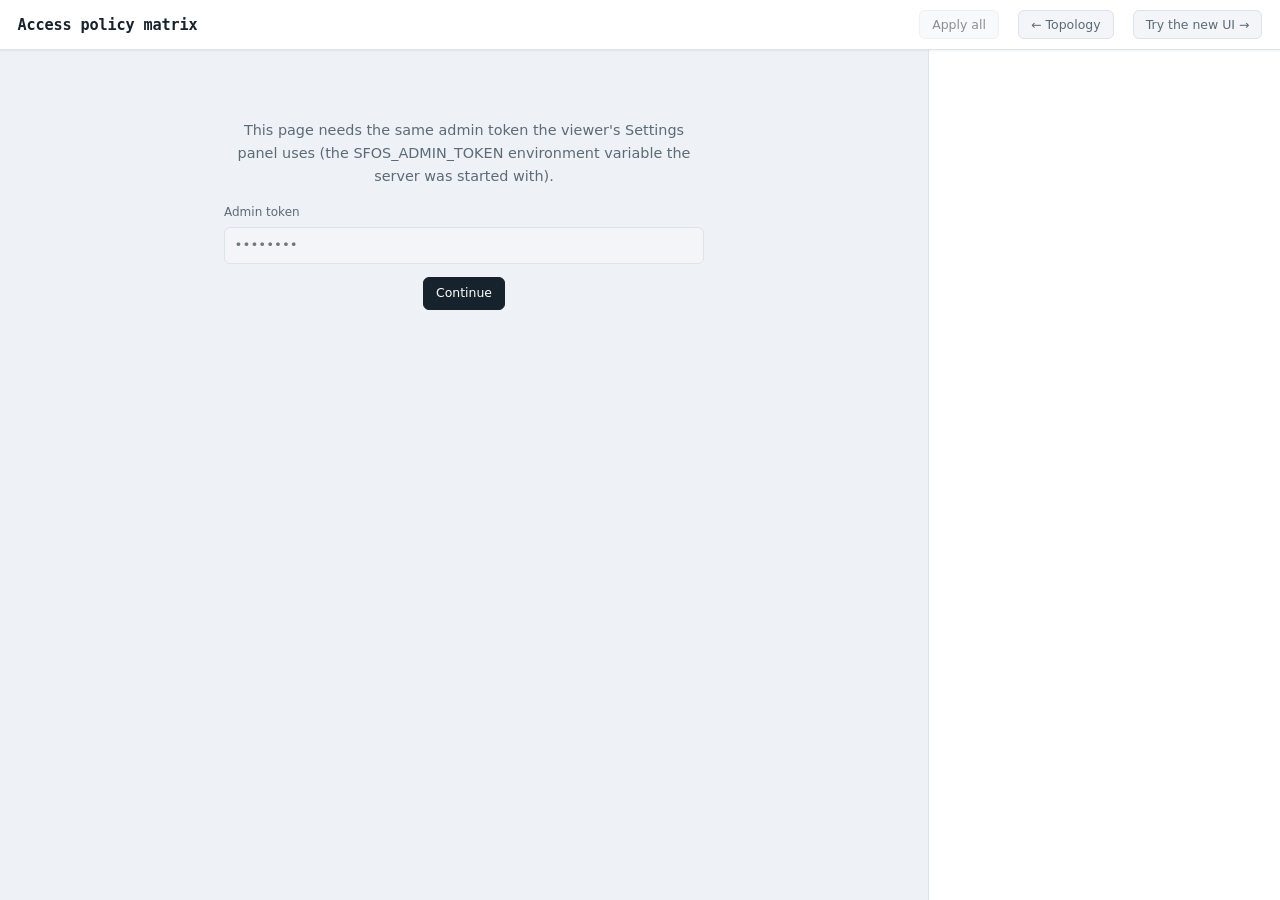
<file: web/v1/policy.html>
<!doctype html>
<html lang="en">
<head>
<meta charset="utf-8">
<meta name="viewport" content="width=device-width, initial-scale=1">
<title>Access policy matrix</title>
<style>
  :root {
    color-scheme: light dark;

    --paper:       #eef1f5;
    --paper-line:  #dde3ea;
    --surface:     #ffffff;
    --surface-2:   #f3f5f8;
    --ink:         #16222c;
    --ink-soft:    #5b6b78;
    --ink-faint:   #97a4ae;
    --border:      #dde3ea;

    --north:       #bf640f;
    --north-wash:  #faead9;
    --south:       #0f7490;
    --south-wash:  #e1f0f4;
    --overlay:     #6d4aa8;
    --overlay-wash:#eee8f9;
    --alert:       #bf3a28;
    --alert-wash:  #fbe7e3;
    --ok:          #1c8a5a;
    --ok-wash:     #e2f4ec;

    --shadow-1: 0 1px 2px rgba(20, 30, 40, 0.06);
    --shadow-2: 0 6px 20px rgba(20, 30, 40, 0.10), 0 1px 3px rgba(20, 30, 40, 0.08);

    --r-sm: 6px;
    --r-md: 10px;
    --r-pill: 999px;

    --font-ui: system-ui, -apple-system, "Segoe UI", Roboto, sans-serif;
    --font-data: ui-monospace, "SF Mono", "JetBrains Mono", Menlo, Consolas, monospace;
  }

  @media (prefers-color-scheme: dark) {
    :root {
      --paper:       #0f151b;
      --paper-line:  #1f2932;
      --surface:     #161e26;
      --surface-2:   #1c252e;
      --ink:         #e8edf1;
      --ink-soft:    #8fa0ac;
      --ink-faint:   #5c6c78;
      --border:      #263039;

      --north:       #e0954e;
      --north-wash:  #2a2015;
      --south:       #52b8d4;
      --south-wash:  #10262c;
      --overlay:     #ab8fe0;
      --overlay-wash:#241d33;
      --alert:       #e2695a;
      --alert-wash:  #2c1a17;
      --ok:          #4fc491;
      --ok-wash:     #12261e;

      --shadow-1: 0 1px 2px rgba(0, 0, 0, 0.35);
      --shadow-2: 0 10px 28px rgba(0, 0, 0, 0.45), 0 2px 6px rgba(0, 0, 0, 0.4);
    }
  }

  * { box-sizing: border-box; }

  html, body {
    height: 100%;
    margin: 0;
    font-family: var(--font-ui);
    color: var(--ink);
    background: var(--paper);
    -webkit-font-smoothing: antialiased;
  }

  body {
    display: grid;
    grid-template-rows: auto 1fr;
    grid-template-columns: 1fr 22rem;
    grid-template-areas: "bar bar" "main panel";
  }

  .bar {
    grid-area: bar;
    display: flex;
    align-items: center;
    gap: 1.2rem;
    padding: 0.65rem 1.1rem;
    background: var(--surface);
    border-bottom: 1px solid var(--border);
    box-shadow: var(--shadow-1);
    position: relative;
    z-index: 1;
  }
  .bar h1 { margin: 0; font-family: var(--font-data); font-size: 0.95rem; font-weight: 700; letter-spacing: -0.01em; }
  .bar .meta { font-family: var(--font-data); font-size: 0.72rem; color: var(--ink-soft); }
  .bar .spacer { flex: 1; }
  .bar a.nav {
    font-size: 0.78rem; color: var(--ink-soft); text-decoration: none;
    padding: 0.36rem 0.75rem; border-radius: var(--r-sm); border: 1px solid var(--border);
    background: var(--surface-2);
  }
  .bar a.nav:hover { color: var(--ink); background: var(--surface); box-shadow: var(--shadow-1); }

  button {
    font: inherit; font-size: 0.78rem; font-weight: 500; color: var(--ink);
    background: var(--surface-2); border: 1px solid var(--border); border-radius: var(--r-sm);
    padding: 0.36rem 0.75rem; cursor: pointer;
    transition: background-color 120ms ease, border-color 120ms ease, box-shadow 120ms ease, transform 120ms ease;
  }
  button:hover { background: var(--surface); border-color: var(--ink-faint); box-shadow: var(--shadow-1); }
  button:active { transform: translateY(1px); }
  button:disabled { opacity: 0.5; cursor: not-allowed; }
  button.primary { background: var(--ink); color: var(--surface); border-color: var(--ink); }
  button.primary:hover { opacity: 0.9; }
  button.danger { border-color: var(--alert); color: var(--alert); }
  button:focus-visible { outline: 2px solid var(--overlay); outline-offset: 2px; }

  .main { grid-area: main; overflow: auto; padding: 1.3rem; }

  .banner {
    border-left: 3px solid var(--overlay); background: var(--overlay-wash);
    border-radius: 0 var(--r-sm) var(--r-sm) 0; padding: 0.6rem 0.9rem; margin-bottom: 1.1rem;
    font-size: 0.82rem; line-height: 1.55; color: var(--ink-soft); max-width: 62rem;
  }
  .banner b { color: var(--ink); }

  .center-msg { max-width: 30rem; margin: 3rem auto; text-align: center; color: var(--ink-soft); font-size: 0.9rem; line-height: 1.6; }
  .center-msg .field { text-align: left; }

  .field { display: flex; flex-direction: column; gap: 0.3rem; margin-bottom: 0.8rem; }
  .field label { font-size: 0.75rem; color: var(--ink-soft); }
  .field input {
    font: inherit; font-family: var(--font-data); font-size: 0.82rem;
    color: var(--ink); background: var(--surface-2); border: 1px solid var(--border);
    border-radius: var(--r-sm); padding: 0.45rem 0.6rem;
  }
  .field input:focus-visible { outline: 2px solid var(--overlay); outline-offset: 1px; }

  /* width: 100% + table-layout: fixed makes the grid claim the whole
     available width; the corner/row-label column gets a fixed share (set
     via <colgroup>) and every network column splits the rest evenly, so
     the matrix scales with the window instead of shrink-wrapping its
     content. */
  table.matrix { width: 100%; table-layout: fixed; border-collapse: separate; border-spacing: 0; font-size: 0.78rem; }
  table.matrix th, table.matrix td { padding: 0; }
  table.matrix th.corner {
    position: sticky; top: 0; left: 0; z-index: 3; background: var(--paper);
  }
  table.matrix th.col {
    position: sticky; top: 0; z-index: 2; background: var(--paper);
    padding: 0.5rem 0.35rem; font-weight: 600; color: var(--ink-soft);
    overflow-wrap: anywhere; text-align: center; vertical-align: bottom;
    border-bottom: 1px solid var(--border);
  }
  table.matrix th.row {
    position: sticky; left: 0; z-index: 2; background: var(--paper);
    padding: 0.4rem 0.6rem 0.4rem 0.2rem; font-weight: 600; color: var(--ink-soft);
    overflow-wrap: anywhere; text-align: right;
    border-right: 1px solid var(--border); white-space: normal;
  }
  th.col .net-tag, th.row .net-tag { justify-content: center; }
  th.row .net-tag { justify-content: flex-end; }
  .net-tag { display: flex; align-items: center; gap: 0.3rem; margin-bottom: 0.15rem; flex-wrap: wrap; }
  .net-tag .fw {
    display: inline-block; font-size: 0.62rem; font-weight: 700; letter-spacing: 0.02em;
    padding: 0.05rem 0.4rem; border-radius: var(--r-pill); background: var(--overlay-wash); color: var(--overlay);
    white-space: nowrap;
  }
  .net-name { font-weight: 700; color: var(--ink); }
  .net-sub { font-family: var(--font-data); font-size: 0.68rem; color: var(--ink-faint); font-weight: 500; }
  th.row.any-row .net-name, th.col.any-col .net-name { font-style: italic; }

  .cell {
    width: 100%; aspect-ratio: 1 / 1; max-height: 54px;
    display: flex; align-items: center; justify-content: center;
    cursor: pointer; border: 1px solid var(--paper-line); background: var(--surface);
    transition: background-color 120ms ease, box-shadow 120ms ease;
  }
  .cell:hover { box-shadow: inset 0 0 0 2px var(--overlay); }
  .cell.diag { cursor: default; background: var(--paper-line); opacity: 0.4; }
  .cell.diag:hover { box-shadow: none; }
  .cell.allow-bidi { background: var(--ok-wash); color: var(--ok); }
  .cell.deny-bidi { background: var(--alert-wash); color: var(--alert); }
  .cell.allow-one { background: var(--ok-wash); color: var(--ok); opacity: 0.75; }
  .cell.deny-one { background: var(--alert-wash); color: var(--alert); opacity: 0.75; }
  .cell.conflict { background: var(--north-wash); color: var(--north); }
  .cell .mark { font-size: clamp(0.85rem, 1.4vw, 1.3rem); font-weight: 700; line-height: 1; }

  .legend { display: flex; gap: 1.1rem; flex-wrap: wrap; align-items: center; font-size: 0.76rem; color: var(--ink-soft); margin-bottom: 1rem; }
  .legend .ex {
    display: inline-flex; align-items: center; justify-content: center; width: 1.3rem; height: 1.3rem;
    border-radius: 4px; margin-right: 0.35rem; font-weight: 700; font-size: 0.85rem; vertical-align: middle;
  }

  .panel {
    grid-area: panel;
    border-left: 1px solid var(--border);
    background: var(--surface);
    overflow-y: auto;
    padding: 1.1rem;
  }
  .panel h2 { margin: 0 0 0.15rem; font-family: var(--font-data); font-size: 1rem; font-weight: 700; word-break: break-word; }
  .panel .kind { font-size: 0.75rem; color: var(--ink-soft); margin: 0 0 1.1rem; }
  .panel section { margin-bottom: 1.3rem; }
  .panel h3 {
    margin: 0 0 0.6rem; font-size: 0.72rem; font-weight: 700; color: var(--ink-soft);
    text-transform: uppercase; letter-spacing: 0.04em;
  }
  .panel p { margin: 0 0 0.6rem; font-size: 0.82rem; line-height: 1.55; color: var(--ink-soft); }

  .toggle { display: flex; align-items: center; gap: 0.5rem; font-size: 0.82rem; margin-bottom: 0.6rem; cursor: pointer; }
  .toggle input { margin: 0; accent-color: var(--overlay); }

  .seg { display: inline-flex; gap: 2px; padding: 2px; background: var(--surface-2); border: 1px solid var(--border); border-radius: var(--r-md); margin-bottom: 0.9rem; }
  .seg button { background: transparent; border: none; box-shadow: none; border-radius: calc(var(--r-md) - 3px); flex: 1; }
  .seg button[aria-pressed="true"] { background: var(--surface); color: var(--ink); box-shadow: var(--shadow-1); }

  .device-row {
    background: var(--surface-2); border: 1px solid var(--border); border-radius: var(--r-sm);
    padding: 0.55rem 0.7rem; margin-bottom: 0.5rem; font-size: 0.78rem;
  }
  .device-row .n { font-family: var(--font-data); font-weight: 600; }
  .device-row .z { color: var(--ink-soft); margin-top: 0.15rem; }
  .tag {
    display: inline-block; font-size: 0.66rem; padding: 0.05rem 0.45rem;
    border: 1px solid var(--border); border-radius: var(--r-pill); color: var(--ink-soft); background: var(--surface);
  }
  .tag.warn { border-color: var(--alert); color: var(--alert); }
  .tag.ok { border-color: var(--ok); color: var(--ok); }

  .settings-error {
    border-left: 3px solid var(--alert); background: var(--alert-wash);
    border-radius: 0 var(--r-sm) var(--r-sm) 0; padding: 0.5rem 0.7rem; margin-bottom: 0.9rem; font-size: 0.8rem; line-height: 1.5;
  }
  .settings-ok {
    border-left: 3px solid var(--ok); background: var(--ok-wash);
    border-radius: 0 var(--r-sm) var(--r-sm) 0; padding: 0.5rem 0.7rem; margin-bottom: 0.9rem; font-size: 0.8rem; line-height: 1.5;
  }
  .settings-error ul, .settings-ok ul { margin: 0.4rem 0 0; padding-left: 1.1rem; }

  @media (max-width: 900px) {
    body { grid-template-columns: 1fr; grid-template-rows: auto 1fr auto; grid-template-areas: "bar" "main" "panel"; }
    .panel { border-left: none; border-top: 1px solid var(--border); max-height: 50vh; }
  }
</style>
</head>
<body>

<header class="bar">
  <h1>Access policy matrix</h1>
  <span class="meta" id="meta"></span>
  <span class="spacer"></span>
  <button id="applyAllBtn" type="button" disabled title="Apply every saved policy for real, on every applicable firewall, in one action">Apply all</button>
  <a class="nav" href="/v1">&larr; Topology</a>
  <a class="nav" href="/policy" title="Try the new interface">Try the new UI &rarr;</a>
</header>

<div class="main" id="main"></div>
<aside class="panel" id="panel"></aside>

<script>
"use strict";

const mainEl      = document.getElementById("main");
const panel       = document.getElementById("panel");
const meta        = document.getElementById("meta");
const applyAllBtn = document.getElementById("applyAllBtn");

let adminToken = sessionStorage.getItem("sfos-admin-token") || "";
let doc = null;          // { networks, cells }
let selected = null;     // { source, destination }
// cellApplyResults holds every cell's last Apply outcome, keyed by
// cellKey(source, destination), so a single Apply and Apply all populate the
// same place and either one's status survives navigating the matrix.
let cellApplyResults = {};

const cellKey = (source, destination) => `${source}>${destination}`;

function updateApplyAllButton() {
  const count = doc ? (doc.cells || []).length : 0;
  applyAllBtn.disabled = count === 0;
  applyAllBtn.textContent = count ? `Apply all (${count})` : "Apply all";
}

const h = (tag, cls, text) => {
  const n = document.createElement(tag);
  if (cls) n.className = cls;
  if (text !== undefined) n.textContent = text;
  return n;
};

async function apiFetch(path, opts) {
  opts = opts || {};
  const headers = Object.assign({}, opts.headers, { "X-Admin-Token": adminToken });
  if (opts.body) headers["Content-Type"] = "application/json";
  let res;
  try {
    res = await fetch(path, Object.assign({}, opts, { headers }));
  } catch (err) {
    return { ok: false, status: 0, body: { error: "could not reach the server" } };
  }
  let body = null;
  try { body = await res.json(); } catch (err) { /* no/invalid body */ }
  return { ok: res.ok, status: res.status, body };
}

function cellFor(source, destination) {
  return (doc.cells || []).find(c => c.source === source && c.destination === destination);
}

function load() {
  mainEl.replaceChildren(h("p", "center-msg", "Loading…"));
  panel.replaceChildren();
  if (!adminToken) { showTokenPrompt(); return; }

  apiFetch("/api/policy").then(({ ok, status, body }) => {
    if (status === 404) { showDisabled(); return; }
    if (status === 401) {
      adminToken = "";
      sessionStorage.removeItem("sfos-admin-token");
      showTokenPrompt("That token was rejected.");
      return;
    }
    if (!ok) { showError((body && body.error) || `HTTP ${status}`); return; }
    doc = body;
    meta.textContent = `${doc.networks.length} networks · ${(doc.cells || []).length} policies`;
    updateApplyAllButton();
    renderMatrix();
    renderPanel();
  });
}

function showTokenPrompt(message) {
  const wrap = h("div", "center-msg");
  if (message) wrap.append(h("div", "settings-error", message));
  wrap.append(h("p", null,
    "This page needs the same admin token the viewer's Settings panel uses " +
    "(the SFOS_ADMIN_TOKEN environment variable the server was started with)."));
  const field = h("div", "field");
  const lab = h("label", null, "Admin token");
  field.append(lab);
  const input = document.createElement("input");
  input.type = "password";
  input.placeholder = "••••••••";
  field.append(input);
  wrap.append(field);
  const go = h("button", "primary", "Continue");
  go.type = "button";
  go.addEventListener("click", () => {
    const v = input.value.trim();
    if (!v) return;
    adminToken = v;
    sessionStorage.setItem("sfos-admin-token", adminToken);
    load();
  });
  input.addEventListener("keydown", ev => { if (ev.key === "Enter") go.click(); });
  wrap.append(go);
  mainEl.replaceChildren(wrap);
}

function showDisabled() {
  mainEl.replaceChildren(h("p", "center-msg",
    "The policy matrix is disabled on this server. Set SFOS_ADMIN_TOKEN in its " +
    "environment and restart the collector to enable it."));
}

function showError(msg) {
  mainEl.replaceChildren(h("div", "settings-error", msg));
}

// netHeader builds the multi-line header content for one axis entry:
// [Firewall tag(s)] Zone name, then a ZONETYPE:CIDR subtitle -- a network's
// bare CIDR is not a name anyone recognizes, but "Firewall1 / Employees" is.
function netHeader(n) {
  const wrap = document.createElement("div");
  const tagLine = h("div", "net-tag");
  const members = n.members || [];
  if (members.length) {
    for (const fw of [...new Set(members.map(m => m.deviceLabel))]) {
      tagLine.append(h("span", "fw", fw));
    }
    tagLine.append(h("span", "net-name", [...new Set(members.map(m => m.zoneName))].join(" / ")));
  } else {
    tagLine.append(h("span", "net-name", n.label));
  }
  wrap.append(tagLine);

  if (members.length) {
    const types = [...new Set(members.map(m => m.zoneType.toUpperCase()))].join("/");
    wrap.append(h("div", "net-sub", `${types}:${n.cidr}`));
  } else if (n.cidr) {
    wrap.append(h("div", "net-sub", n.cidr));
  }
  return wrap;
}

// netLabel is the plain-text equivalent of netHeader, for titles, tooltips
// and confirm dialogs that can't hold markup.
function netLabel(id) {
  const n = (doc.networks || []).find(x => x.id === id);
  if (!n) return id;
  const members = n.members || [];
  if (!members.length) return n.label;
  const fws = [...new Set(members.map(m => m.deviceLabel))].join(", ");
  const names = [...new Set(members.map(m => m.zoneName))].join("/");
  return `[${fws}] ${names}`;
}

// cellIcon decides what one grid position shows by looking at BOTH
// directions between that row and column, not just the one cell stored at
// (row, col) -- the visual glyph always summarizes the pair, so the mirror
// position renders consistently instead of two independently-drawn arrows
// that could contradict each other.
function cellIcon(rowID, colID) {
  const fwd = cellFor(rowID, colID);   // row -> col
  const rev = cellFor(colID, rowID);   // col -> row

  if (fwd && rev) {
    if (fwd.action === "deny" && rev.action === "deny") return { glyph: "✕", cls: "deny-bidi", title: "Deny (bidirectional)" };
    if (fwd.action === "allow" && rev.action === "allow") return { glyph: "✓", cls: "allow-bidi", title: "Allow (bidirectional)" };
    return { glyph: "!", cls: "conflict", title: "Conflicting: one direction allows, the other denies" };
  }
  if (fwd) {
    return fwd.action === "allow"
      ? { glyph: "›", cls: "allow-one", title: "Allow: row → column only" }
      : { glyph: "›", cls: "deny-one", title: "Deny: row → column only" };
  }
  if (rev) {
    return rev.action === "allow"
      ? { glyph: "‹", cls: "allow-one", title: "Allow: column → row only" }
      : { glyph: "‹", cls: "deny-one", title: "Deny: column → row only" };
  }
  return { glyph: "·", cls: "", title: "No policy" };
}

function renderMatrix() {
  const frag = document.createDocumentFragment();

  const banner = h("div", "banner");
  banner.innerHTML =
    "Clicking a cell designs a policy and shows exactly which firewalls it would touch and " +
    "what rule it would create on each. <b>Save changes</b> only stores the design here; " +
    "<b>Apply</b> actually creates or updates the real rule (and any missing address object) " +
    "on every applicable appliance.";
  frag.append(banner);

  const legend = h("div", "legend");
  const legendItem = (glyph, cls, text) => {
    const span = document.createElement("span");
    const ex = h("span", "ex cell " + cls, glyph);
    ex.style.display = "inline-flex";
    span.append(ex, document.createTextNode(" " + text));
    return span;
  };
  legend.append(
    legendItem("✓", "allow-bidi", "Allow, both directions"),
    legendItem("✕", "deny-bidi", "Deny, both directions"),
    legendItem("›", "allow-one", "Allow, row → column only"),
    legendItem("‹", "allow-one", "Allow, column → row only"),
    legendItem("!", "conflict", "Conflict: allow one way, deny the other"),
    h("span", null, "Click a cell to design or edit its policy.")
  );
  frag.append(legend);

  const nets = doc.networks;
  const table = h("table", "matrix");

  const colgroup = document.createElement("colgroup");
  const firstCol = document.createElement("col");
  firstCol.style.width = "13rem";
  colgroup.append(firstCol);
  for (const _ of nets) colgroup.append(document.createElement("col"));
  table.append(colgroup);

  const thead = h("thead");
  const headRow = h("tr");
  headRow.append(h("th", "corner"));
  for (const n of nets) {
    const th = h("th", "col" + (n.isAny ? " any-col" : ""));
    th.append(netHeader(n));
    headRow.append(th);
  }
  thead.append(headRow);
  table.append(thead);

  const tbody = h("tbody");
  for (const rowNet of nets) {
    const tr = h("tr");
    const rowTh = h("th", "row" + (rowNet.isAny ? " any-row" : ""));
    rowTh.append(netHeader(rowNet));
    tr.append(rowTh);

    for (const colNet of nets) {
      const td = document.createElement("td");
      if (rowNet.id === colNet.id) {
        const div = h("div", "cell diag");
        td.append(div);
        tr.append(td);
        continue;
      }
      const icon = cellIcon(rowNet.id, colNet.id);
      const div = h("div", "cell" + (icon.cls ? " " + icon.cls : ""));
      div.append(h("span", "mark", icon.glyph));
      div.title = `${netLabel(rowNet.id)} ↔ ${netLabel(colNet.id)} — ${icon.title}`;
      div.addEventListener("click", () => {
        selected = { source: rowNet.id, destination: colNet.id };
        renderPanel();
      });
      td.append(div);
      tr.append(td);
    }
    tbody.append(tr);
  }
  table.append(tbody);
  frag.append(table);

  mainEl.replaceChildren(frag);
}

function renderPanel() {
  if (!selected) {
    panel.replaceChildren(
      h("h2", null, "Nothing selected"),
      h("p", "kind", "Click a cell in the matrix to design or edit its policy.")
    );
    return;
  }

  const { source, destination } = selected;
  const existing = cellFor(source, destination);
  const reverse = cellFor(destination, source);

  const frag = document.createDocumentFragment();
  frag.append(h("h2", null, `${netLabel(source)} → ${netLabel(destination)}`));
  frag.append(h("p", "kind", existing ? `Currently: ${existing.action}` : "No policy defined yet"));

  const s1 = h("section");
  const actionSeg = h("div", "seg");
  const allowBtn = h("button", null, "Allow");
  const denyBtn = h("button", null, "Deny");
  let action = existing ? existing.action : "allow";
  const paintSeg = () => {
    allowBtn.setAttribute("aria-pressed", String(action === "allow"));
    denyBtn.setAttribute("aria-pressed", String(action === "deny"));
  };
  allowBtn.type = "button"; denyBtn.type = "button";
  allowBtn.addEventListener("click", () => { action = "allow"; paintSeg(); });
  denyBtn.addEventListener("click", () => { action = "deny"; paintSeg(); });
  actionSeg.append(allowBtn, denyBtn);
  paintSeg();
  s1.append(actionSeg);

  const hbLabel = h("label", "toggle");
  const hbInput = document.createElement("input");
  hbInput.type = "checkbox";
  hbInput.checked = existing ? existing.requireHeartbeat : false;
  hbLabel.append(hbInput, document.createTextNode("Require Security Heartbeat"));
  s1.append(hbLabel);

  const authLabel = h("label", "toggle");
  const authInput = document.createElement("input");
  authInput.type = "checkbox";
  authInput.checked = existing ? existing.requireAuth : false;
  authLabel.append(authInput, document.createTextNode("Require authenticated user"));
  s1.append(authLabel);

  const bidiLabel = h("label", "toggle");
  const bidiInput = document.createElement("input");
  bidiInput.type = "checkbox";
  bidiInput.checked = false;
  bidiLabel.append(bidiInput, document.createTextNode(
    reverse ? "Also overwrite the reverse policy with these same settings" : "Also create the reverse policy (bidirectional)"
  ));
  s1.append(bidiLabel);

  const actions = h("div", "form-actions");
  actions.style.display = "flex";
  actions.style.gap = "0.5rem";
  actions.style.marginTop = "0.7rem";
  const save = h("button", "primary", existing ? "Save changes" : "Create policy");
  save.type = "button";
  save.addEventListener("click", () => {
    save.disabled = true;
    apiFetch("/api/policy/cell", {
      method: "PUT",
      body: JSON.stringify({
        source, destination, action,
        requireHeartbeat: hbInput.checked,
        requireAuth: authInput.checked,
        bidi: bidiInput.checked
      })
    }).then(({ ok, status, body }) => {
      save.disabled = false;
      if (!ok) { renderPanelError((body && body.error) || `HTTP ${status}`); return; }
      doc = body;
      delete cellApplyResults[cellKey(source, destination)];
      meta.textContent = `${doc.networks.length} networks · ${(doc.cells || []).length} policies`;
      updateApplyAllButton();
      renderMatrix();
      renderPanel();
    });
  });
  actions.append(save);

  if (existing) {
    const del = h("button", "danger", "Delete");
    del.type = "button";
    del.addEventListener("click", () => {
      if (!confirm(`Remove the policy ${netLabel(source)} → ${netLabel(destination)}?`)) return;
      const q = new URLSearchParams({ source, destination });
      apiFetch("/api/policy/cell?" + q.toString(), { method: "DELETE" }).then(({ ok, status, body }) => {
        if (!ok) { renderPanelError((body && body.error) || `HTTP ${status}`); return; }
        doc = body;
        delete cellApplyResults[cellKey(source, destination)];
        meta.textContent = `${doc.networks.length} networks · ${(doc.cells || []).length} policies`;
        updateApplyAllButton();
        selected = null;
        renderMatrix();
        renderPanel();
      });
    });
    actions.append(del);

    const apply = h("button", null, "Apply");
    apply.type = "button";
    apply.title = "Create or update the real rule (and any missing address object) on every applicable firewall";
    apply.addEventListener("click", () => {
      if (!confirm(
        `Apply ${netLabel(source)} → ${netLabel(destination)} (${existing.action}) for real?\n\n` +
        "This creates or updates a live firewall rule -- and any missing address object -- " +
        "on every applicable appliance."
      )) return;
      apply.disabled = true;
      const q = new URLSearchParams({ source, destination });
      apiFetch("/api/policy/apply?" + q.toString(), { method: "POST" }).then(({ ok, status, body }) => {
        apply.disabled = false;
        if (!ok) { renderPanelError((body && body.error) || `HTTP ${status}`); return; }
        cellApplyResults[cellKey(source, destination)] = body.results || [];
        renderPanel();
      });
    });
    actions.append(apply);
  }
  s1.append(actions);
  frag.append(s1);

  const intents = existing ? existing.intents : [];
  const applied = cellApplyResults[cellKey(source, destination)] || [];
  const s2 = h("section");
  s2.append(h("h3", null, "Rule preview"));
  if (!existing) {
    s2.append(h("p", null, "Set a policy above to see which firewalls it would touch."));
  } else if (!intents || !intents.length) {
    s2.append(h("p", null,
      "No firewall has both networks directly connected (or one side plus Any), " +
      "so Phase 1 would not create a rule anywhere for this pair yet."));
  } else {
    for (const it of intents) {
      const row = h("div", "device-row");
      const n = h("div", "n", `${it.device.label} — ${it.ruleName}`);
      row.append(n);
      const z = h("div", "z", `${it.sourceLabel} → ${it.destLabel} · ${it.service} · ${it.action}`);
      row.append(z);
      const tags = h("div");
      tags.style.marginTop = "0.3rem";
      if (it.requireHeartbeat) tags.append(h("span", "tag", "heartbeat"));
      if (it.requireAuth) { tags.append(document.createTextNode(" ")); tags.append(h("span", "tag", "user auth")); }
      if (!it.sourceObjectExists) { tags.append(document.createTextNode(" ")); tags.append(h("span", "tag warn", "would create source object")); }
      if (!it.destObjectExists) { tags.append(document.createTextNode(" ")); tags.append(h("span", "tag warn", "would create dest object")); }
      if (it.sourceObjectExists && it.destObjectExists) tags.append(h("span", "tag ok", "objects already exist"));

      const result = applied.find(r => r.device === it.device.label);
      if (result) {
        tags.append(document.createTextNode(" "));
        if (result.status === "error") {
          tags.append(h("span", "tag warn", `apply failed: ${result.error}`));
        } else {
          tags.append(h("span", "tag ok", `applied (${result.status})`));
        }
      }
      if (tags.childNodes.length) row.append(tags);
      s2.append(row);
    }
  }
  frag.append(s2);

  panel.replaceChildren(frag);
}

function renderPanelError(msg) {
  const e = h("div", "settings-error", msg);
  panel.prepend(e);
  setTimeout(() => e.remove(), 4000);
}

// renderApplyAllSummary reports what "Apply all" just did across every saved
// cell -- one line per policy would be too noisy at fleet scale, so this
// rolls up to a single success/fail count and lists only the failures, each
// naming the policy, the device and the actual error so a partial failure is
// still actionable without opening every cell one by one.
function renderApplyAllSummary(results) {
  let ok = 0, failed = 0;
  const failures = [];
  for (const cell of results) {
    for (const r of cell.results) {
      if (r.status === "error") {
        failed++;
        failures.push(`${netLabel(cell.source)} → ${netLabel(cell.destination)} on ${r.device}: ${r.error}`);
      } else {
        ok++;
      }
    }
  }
  const total = ok + failed;
  const div = h("div", failed ? "settings-error" : "settings-ok");
  const policies = results.length;
  div.append(h("div", null,
    total
      ? `Apply all: ${ok}/${total} rule${total === 1 ? "" : "s"} applied across ${policies} polic${policies === 1 ? "y" : "ies"}.`
      : `Apply all: none of the ${policies} saved polic${policies === 1 ? "y" : "ies"} touched any firewall (no directly-connected device on either side).`
  ));
  if (failures.length) {
    const list = document.createElement("ul");
    for (const line of failures) list.append(h("li", null, line));
    div.append(list);
  }
  mainEl.prepend(div);
}

const applyAllHandler = () => {
  const count = (doc.cells || []).length;
  if (!confirm(
    `Apply all ${count} saved polic${count === 1 ? "y" : "ies"} for real?\n\n` +
    "This creates or updates a live firewall rule -- and any missing address object -- " +
    "on every applicable appliance, for every policy currently saved in the matrix."
  )) return;
  applyAllBtn.disabled = true;
  apiFetch("/api/policy/apply-all", { method: "POST" }).then(({ ok, status, body }) => {
    updateApplyAllButton();
    if (!ok) { showError((body && body.error) || `HTTP ${status}`); return; }
    for (const cell of body.results || []) {
      cellApplyResults[cellKey(cell.source, cell.destination)] = cell.results;
    }
    renderApplyAllSummary(body.results || []);
    renderPanel();
  });
};
applyAllBtn.addEventListener("click", applyAllHandler);

load();
</script>
</body>
</html>
</file>
